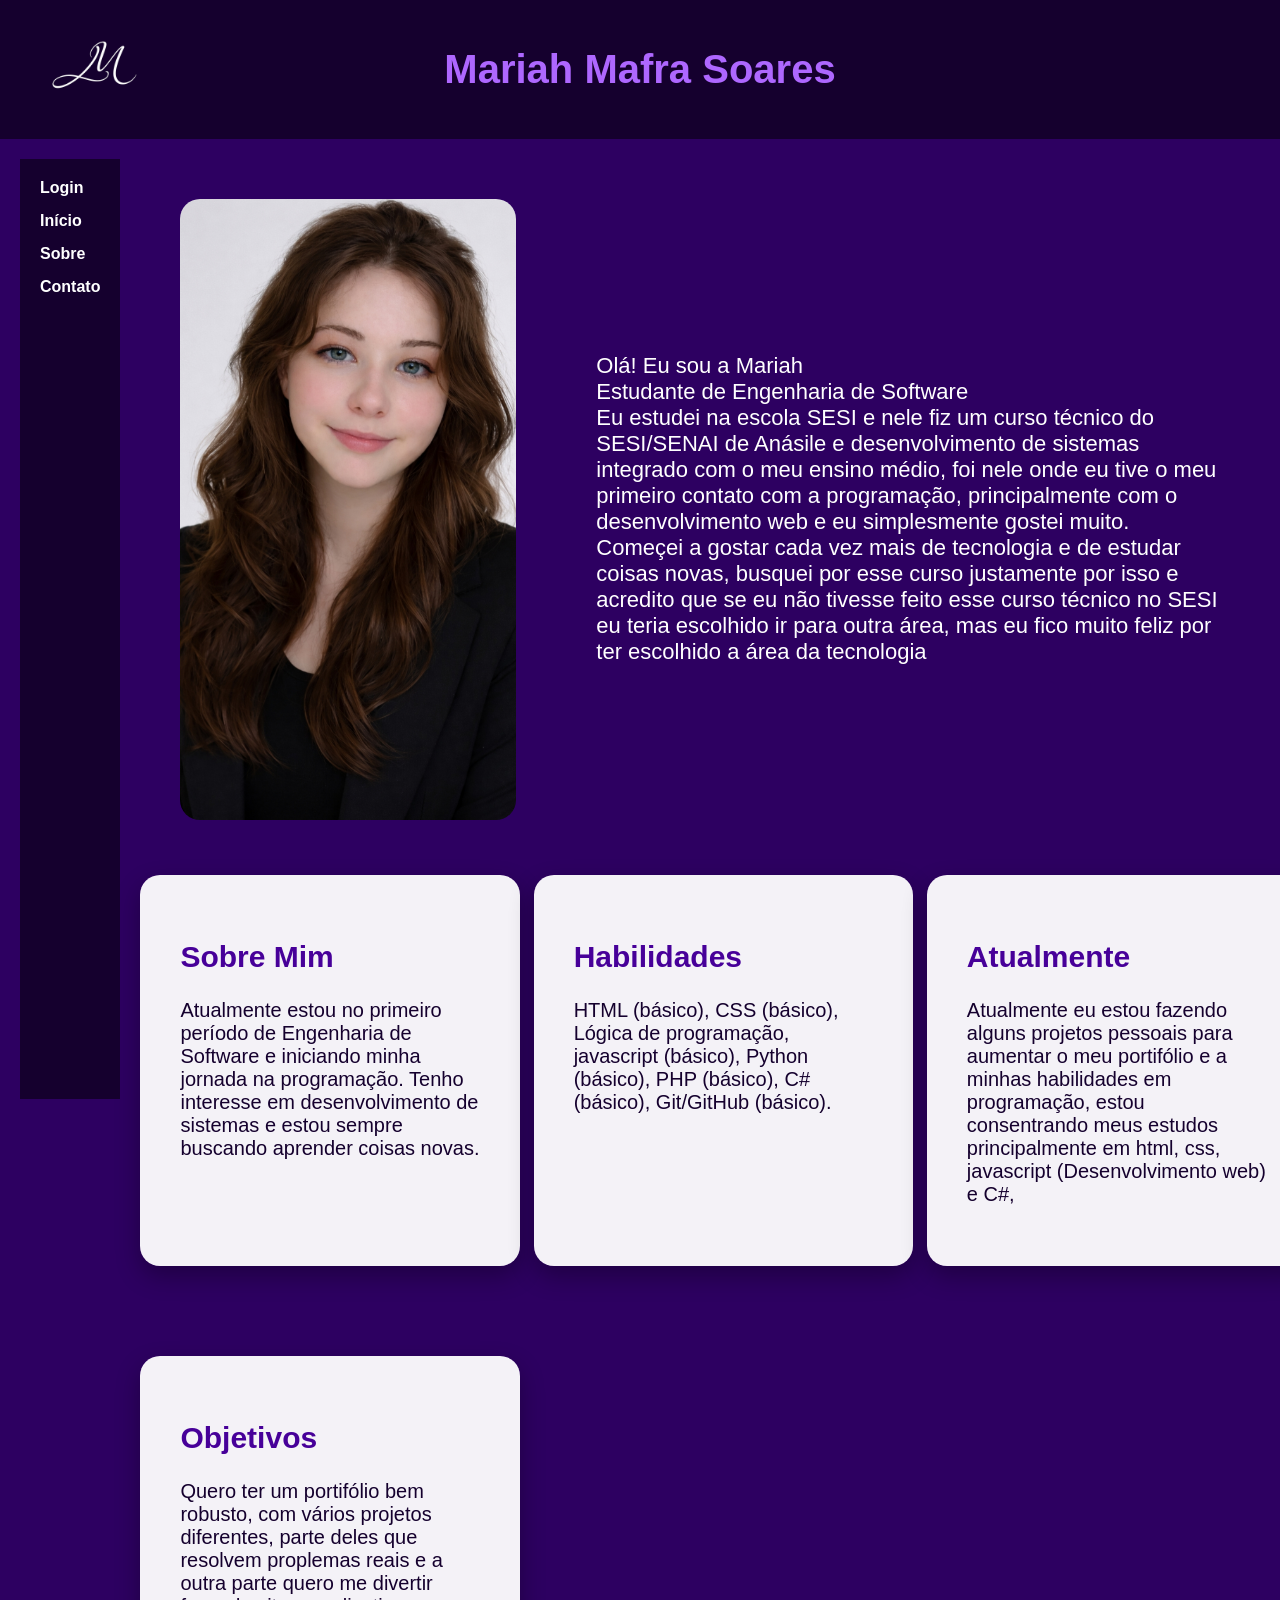
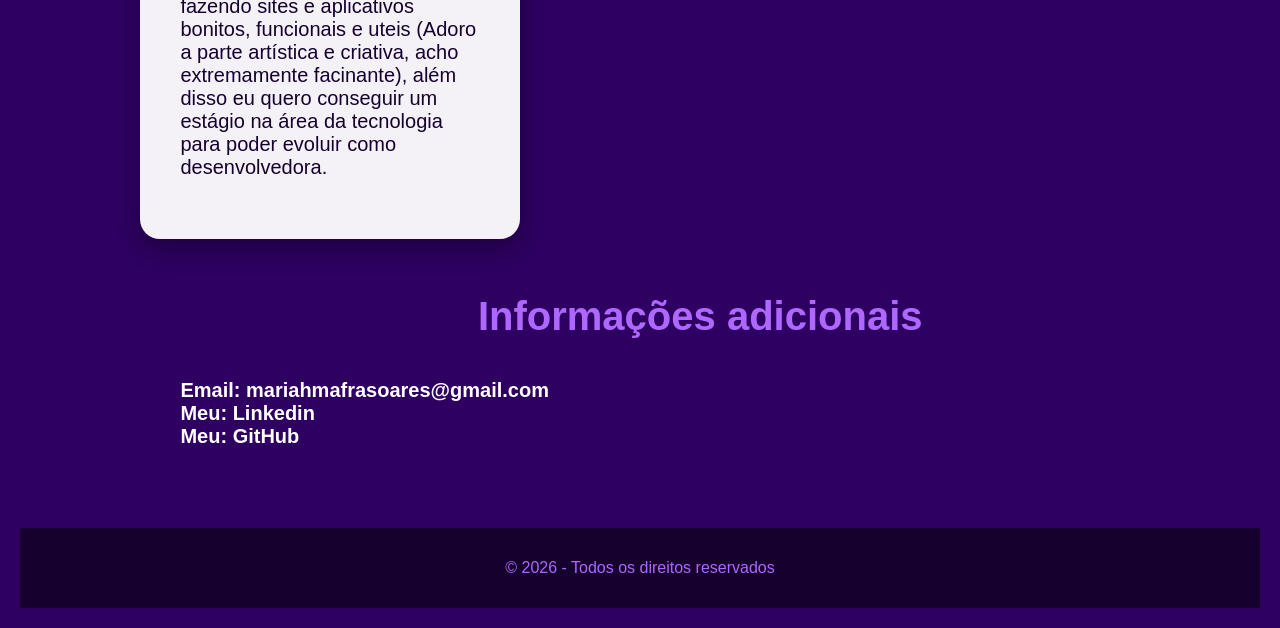
<file: index.html>
<!DOCTYPE html>
<html lang="pt-br">

<head>
    <meta charset="UTF-8">
    <meta name="viewport" content="width=device-width, initial-scale=1.0">
    <title>Sobre mim</title>
    <link rel="stylesheet" href="style.css">
</head>

<body>

    <header class="cabecalho">
        <img src="logo.png" alt="logo" class="logo">
        <h1>Mariah Mafra Soares</h1>
    </header>

    <div class="layout">

        <nav class="menu-lateral">
            <a href="login.html">Login</a>
            <a href="#">Início</a>
            <a href="#">Sobre</a>
            <a href="#">Contato</a>
        </nav>

        <main class="conteudo">

            <div class="container2">
                <img src="minhaFoto.jpg" alt="minha foto" class="minhaFoto">
                <p class="texto">
                    Olá! Eu sou a Mariah <br>
                    Estudante de Engenharia de Software <br>
                    Eu estudei na escola SESI e nele fiz um curso técnico do SESI/SENAI de Anásile e desenvolvimento de
                    sistemas integrado com o meu ensino médio, foi nele onde eu tive o meu primeiro contato com a
                    programação, principalmente com o desenvolvimento web e eu simplesmente gostei muito. <br>
                    Começei a gostar cada vez mais de tecnologia e de estudar coisas novas, busquei por esse curso
                    justamente por isso e acredito que se eu não tivesse feito esse curso técnico no SESI eu teria
                    escolhido
                    ir para outra área, mas eu fico muito feliz por ter escolhido a área da tecnologia</h3>
                </p>
            </div>

            <div class="cards">
                <div class="card">
                    <h2>Sobre Mim</h2>
                    <p class="paragrafo">Atualmente estou no primeiro período de Engenharia de Software e iniciando
                        minha
                        jornada na programação. Tenho interesse em desenvolvimento de sistemas e estou sempre buscando
                        aprender
                        coisas novas.</p>
                </div>

                <div class="card">
                    <h2>Habilidades</h2>
                    <p class="paragrafo">HTML (básico),
                        CSS (básico),
                        Lógica de programação,
                        javascript (básico),
                        Python (básico),
                        PHP (básico),
                        C# (básico),
                        Git/GitHub (básico). </p>
                </div>

                <div class="card">
                    <h2>Atualmente</h2>
                    <p class="paragrafo">Atualmente eu estou fazendo alguns projetos pessoais para aumentar o meu
                        portifólio
                        e a
                        minhas habilidades em programação, estou consentrando meus estudos principalmente em html, css,
                        javascript (Desenvolvimento web) e C#,</p>
                </div>

                <div class="card">
                    <h2>Objetivos</h2>
                    <p class="paragrafo">Quero ter um portifólio bem robusto, com vários projetos diferentes, parte
                        deles
                        que
                        resolvem proplemas reais e a outra parte quero me divertir fazendo sites e aplicativos bonitos,
                        funcionais e uteis (Adoro a parte artística e criativa, acho extremamente facinante), além disso
                        eu
                        quero conseguir um estágio na área da tecnologia para poder evoluir como desenvolvedora.</p>
                </div>
            </div>

            <div class="contato">
                <h3>Informações adicionais</h3>
                <h4>
                    Email: mariahmafrasoares@gmail.com <br>
                    Meu: <a href="https://www.linkedin.com/in/mariah-mafra-soares-4b8b1a383/"
                        target="_blank">Linkedin</a><br>
                    Meu: <a href="https://github.com/mariahsoares" target="_blank">GitHub</a>
                </h4>
            </div>
        </main>

        <footer class="footer">
            <p>© 2026 - Todos os direitos reservados</p>
        </footer>
    </div>
</body>

</html>
</file>
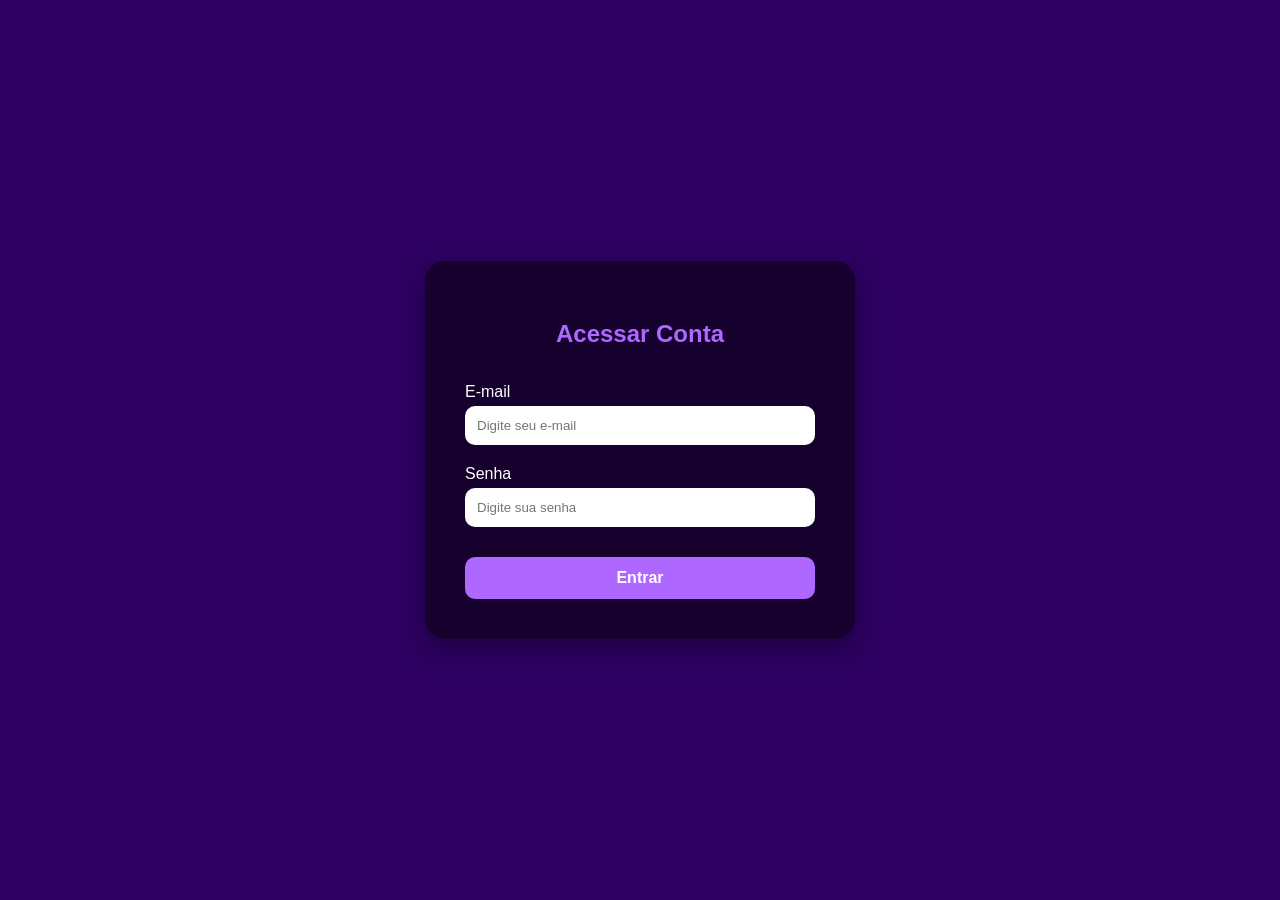
<file: login.html>
<!DOCTYPE html>
<html lang="pt-br">
<head>
    <meta charset="UTF-8">
    <meta name="viewport" content="width=device-width, initial-scale=1.0">
    <title>Login</title>
    <link rel="stylesheet" href="login.css">
</head>
<body>

    <div class="container">
        <form class="formulario">
            <h2>Acessar Conta</h2>

            <label for="email">E-mail</label>
            <input type="email" id="email" placeholder="Digite seu e-mail">

            <label for="senha">Senha</label>
            <input type="password" id="senha" placeholder="Digite sua senha">

            <button type="submit">Entrar</button>

        </form>

    </div>

</body>
</html>
</file>
<file: style.css>
body {
    margin: 0;
    font-family: Arial;
    background-color: rgb(45, 0, 97);
}

/* HEADER */
.cabecalho {
    display: flex;
    align-items: center;
    justify-content: center;
    position: relative;
    background-color: rgb(21, 0, 46);
    padding: 20px;
}

.logo {
    width: 150px;
    position: absolute;
    left: 20px;
    top: 50%;
    transform: translateY(-50%);
}

h1 {
    color: rgb(174, 103, 255);
    font-size: 40px;
}

/* GRID PRINCIPAL */
.layout {
    display: grid;
    grid-template-columns: repeat(12, 1fr);
    grid-template-rows: auto 1fr;
    grid-template-areas:
        "menu conteudo conteudo conteudo conteudo conteudo conteudo conteudo conteudo conteudo conteudo conteudo"
        "menu conteudo conteudo conteudo conteudo conteudo conteudo conteudo conteudo conteudo conteudo conteudo";
    gap: 20px;
    padding: 20px;
}

/* MENU LATERAL */
.menu-lateral {
    grid-area: menu;
    background-color: rgb(21, 0, 46);
    display: flex;
    flex-direction: column;
    padding: 20px;
    gap: 15px;
    position: sticky;
    top: 0;
    height: 100vh;
}

.menu-lateral a {
    color: white;
    text-decoration: none;
    font-weight: bold;
}

.menu-lateral a:hover {
    text-decoration: underline;
}

/* CONTEÚDO */
.conteudo {
    grid-area: conteudo;
}

/* FOTO + TEXTO */
.container2 {
    display: flex;
    align-items: center;
}

.minhaFoto {
    width: 30%;
    border-radius: 20px;
    margin: 40px;
}

.texto {
    color: white;
    font-size: 22px;
    padding: 40px;
}

/* CARDS */
.card {
    background: rgba(255, 255, 255, 0.95);
    width: 90%;
    margin: 15px 0;
    padding: 40px;
    border-radius: 20px;
    box-shadow: 0 10px 25px rgba(0, 0, 0, 0.3);
    transition: 0.3s;
}

.card:hover {
    transform: translateY(-5px);
}

.cards {
    display: grid;
    grid-template-columns: repeat(auto-fit, minmax(300px, 1fr));
    gap: 60px;
}

/* TEXTO */
h2 {
    color: rgb(71, 0, 153);
    font-size: 30px;
}

.paragrafo {
    font-size: 20px;
    color: rgb(21, 0, 46);
}

/* CONTATO */
.contato {
    margin-top: 20px;
}

.contato a {
    margin-right: 20px;
    text-decoration: none;
    color: white;
    font-weight: bold;
}

.contato a:hover {
    text-decoration: underline;
}

h3 {
    text-align: center;
    font-size: 40px;
    color: rgb(174, 103, 255);
}

h4 {
    font-size: 20px;
    margin: 40px;
    color: white;
}

/* ================= FOOTER ================= */
footer {
    grid-column: 1 / -1;
    text-align: center;
    padding: 15px;
    background: rgb(21, 0, 46);
    color: rgb(174, 103, 255);
    margin-top: 20px;
}
/* RESPONSIVO */ 
@media (max-width: 768px) {

    /* HEADER */
    .cabecalho {
        flex-direction: column;
        justify-content: center;
        align-items: center;
        text-align: center;
        padding: 15px;
    }

    .logo {
        position: static;
        transform: none;
        width: 120px;
        margin-bottom: 10px;
    }

    h1 {
        font-size: 22px;
        margin: 0;
    }

    /* GRID */
    .layout {
        grid-template-columns: 1fr;
        grid-template-areas:
            "menu"
            "conteudo";
        padding: 10px;
    }

    /* MENU */
    .menu-lateral {
        position: relative;
        height: auto;
        flex-direction: row;
        justify-content: space-around;
        padding: 10px;
    }

    /* CONTEÚDO */
    .container2 {
        flex-direction: column;
        text-align: center;
    }

    .minhaFoto {
        width: 70%;
    }

    .texto {
        font-size: 16px;
        padding: 15px;
    }

    .card {
        width: 100%;
        padding: 20px;
    }

    .cards {
        grid-template-columns: repeat(auto-fill, minmax(250px, 1fr));
    }
}
</file>
<file: login.css>
body {
    margin: 0;
    font-family: Arial, sans-serif;
    background-color: rgb(45, 0, 97);
}

.container {
    display: flex;
    justify-content: center;
    align-items: center;
    min-height: 100vh;
}

.formulario {
    display: flex;
    flex-direction: column;
    background-color: rgb(21, 0, 46);
    padding: 40px;
    border-radius: 20px;
    width: 350px;
    box-shadow: 0 10px 25px rgba(0,0,0,0.3);
}

.formulario h2 {
    text-align: center;
    color: rgb(174, 103, 255);
    margin-bottom: 25px;
}

.formulario label {
    color: white;
    margin-bottom: 5px;
    margin-top: 10px;
}

.formulario input {
    padding: 12px;
    border: none;
    border-radius: 10px;
    margin-bottom: 10px;
}

.formulario button {
    margin-top: 20px;
    padding: 12px;
    border: none;
    border-radius: 10px;
    background-color: rgb(174, 103, 255);
    color: white;
    font-size: 16px;
    font-weight: bold;
    cursor: pointer;
}


@media (max-width: 768px) {

    .formulario {
        width: 80%;
        padding: 25px;
    }

}
</file>
